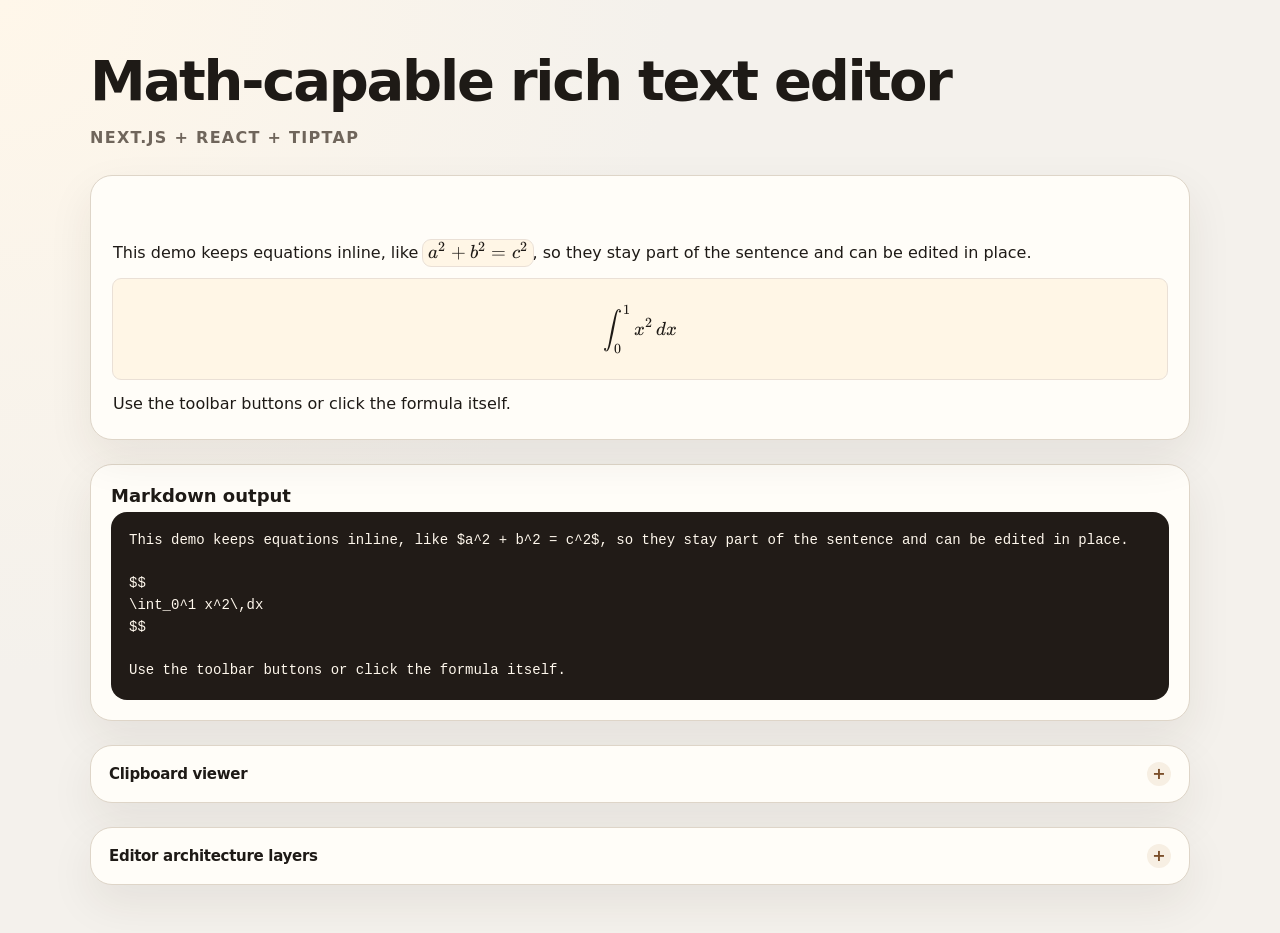
<file: rich-demo/index.html>
<!DOCTYPE html><html lang="en"><head><meta charSet="utf-8"/><link rel="preconnect" href="/" crossorigin=""/><meta name="viewport" content="width=device-width, initial-scale=1"/><link rel="stylesheet" href="./_next/static/chunks/04mvz8h_nbe08.css" data-precedence="next"/><link rel="preload" as="script" fetchPriority="low" href="./_next/static/chunks/369oscn4s25lb.js"/><script src="./_next/static/chunks/2ycs2lrf_eaj9.js" async=""></script><script src="./_next/static/chunks/2iqhn35jo4obu.js" async=""></script><script src="./_next/static/chunks/turbopack-35zk16voot9-f.js" async=""></script><script src="./_next/static/chunks/1b7_wgb0tfe3t.js" async=""></script><script src="./_next/static/chunks/1h1-4lr49t2u2.js" async=""></script><script src="./_next/static/chunks/35e2w0975_dl4.js" async=""></script><title>Tiptap Inline Math Demo</title><meta name="description" content="Minimal Next.js + Tiptap demo for Markdown output, paste gatekeeping, and clickable inline equations."/><script src="./_next/static/chunks/0cz1d0mv5g_q7.js" noModule=""></script></head><body><div hidden=""><!--$--><!--/$--></div><main class="page-shell"><section class="hero"><h1>Math-capable rich text editor</h1><p class="eyebrow">Next.js + React + Tiptap</p></section><div class="demo-card"><div class="editor-frame"><div class="toolbar toolbar--floating" aria-label="Rich text formatting toolbar"><button type="button" class="toolbar-button toolbar-button--icon " aria-label="Bold" aria-pressed="false" disabled="" title="Bold"><span class="toolbar-button__icon" aria-hidden="true"><svg data-prefix="fas" data-icon="bold" class="svg-inline--fa fa-bold" role="img" viewBox="0 0 384 512" aria-hidden="true"><path fill="currentColor" d="M32 32C14.3 32 0 46.3 0 64S14.3 96 32 96l32 0 0 320-32 0c-17.7 0-32 14.3-32 32s14.3 32 32 32l224 0c70.7 0 128-57.3 128-128 0-46.5-24.8-87.3-62-109.7 18.7-22.3 30-51 30-82.3 0-70.7-57.3-128-128-128L32 32zM288 160c0 35.3-28.7 64-64 64l-96 0 0-128 96 0c35.3 0 64 28.7 64 64zM128 416l0-128 128 0c35.3 0 64 28.7 64 64s-28.7 64-64 64l-128 0z"></path></svg></span></button><button type="button" class="toolbar-button toolbar-button--icon " aria-label="Italic" aria-pressed="false" disabled="" title="Italic"><span class="toolbar-button__icon" aria-hidden="true"><svg data-prefix="fas" data-icon="italic" class="svg-inline--fa fa-italic" role="img" viewBox="0 0 384 512" aria-hidden="true"><path fill="currentColor" d="M128 64c0-17.7 14.3-32 32-32l192 0c17.7 0 32 14.3 32 32s-14.3 32-32 32l-58.7 0-133.3 320 64 0c17.7 0 32 14.3 32 32s-14.3 32-32 32L32 480c-17.7 0-32-14.3-32-32s14.3-32 32-32l58.7 0 133.3-320-64 0c-17.7 0-32-14.3-32-32z"></path></svg></span></button><button type="button" class="toolbar-button toolbar-button--icon " aria-label="Strike" aria-pressed="false" disabled="" title="Strike"><span class="toolbar-button__icon" aria-hidden="true"><svg data-prefix="fas" data-icon="strikethrough" class="svg-inline--fa fa-strikethrough" role="img" viewBox="0 0 512 512" aria-hidden="true"><path fill="currentColor" d="M96 157.5C96 88.2 152.2 32 221.5 32L368 32c17.7 0 32 14.3 32 32s-14.3 32-32 32L221.5 96c-34 0-61.5 27.5-61.5 61.5 0 31 23.1 57.2 53.9 61l44.1 5.5 222 0c17.7 0 32 14.3 32 32s-14.3 32-32 32L32 288c-17.7 0-32-14.3-32-32s14.3-32 32-32l83.1 0C103 204.6 96 181.8 96 157.5zM349.2 336l65.5 0c.9 6.1 1.4 12.2 1.4 18.5 0 69.3-56.2 125.5-125.5 125.5L144 480c-17.7 0-32-14.3-32-32s14.3-32 32-32l146.5 0c34 0 61.5-27.5 61.5-61.5 0-6.4-1-12.7-2.8-18.5z"></path></svg></span></button><button type="button" class="toolbar-button toolbar-button--icon " aria-label="Code" aria-pressed="false" disabled="" title="Code"><span class="toolbar-button__icon" aria-hidden="true"><svg data-prefix="fas" data-icon="code" class="svg-inline--fa fa-code" role="img" viewBox="0 0 576 512" aria-hidden="true"><path fill="currentColor" d="M360.8 1.2c-17-4.9-34.7 5-39.6 22l-128 448c-4.9 17 5 34.7 22 39.6s34.7-5 39.6-22l128-448c4.9-17-5-34.7-22-39.6zm64.6 136.1c-12.5 12.5-12.5 32.8 0 45.3l73.4 73.4-73.4 73.4c-12.5 12.5-12.5 32.8 0 45.3s32.8 12.5 45.3 0l96-96c12.5-12.5 12.5-32.8 0-45.3l-96-96c-12.5-12.5-32.8-12.5-45.3 0zm-274.7 0c-12.5-12.5-32.8-12.5-45.3 0l-96 96c-12.5 12.5-12.5 32.8 0 45.3l96 96c12.5 12.5 32.8 12.5 45.3 0s12.5-32.8 0-45.3L77.3 256 150.6 182.6c12.5-12.5 12.5-32.8 0-45.3z"></path></svg></span></button><button type="button" class="toolbar-button toolbar-button--icon " aria-label="Equation" aria-pressed="false" disabled="" title="Equation"><span class="toolbar-button__icon" aria-hidden="true"><svg data-prefix="fas" data-icon="square-root-variable" class="svg-inline--fa fa-square-root-variable" role="img" viewBox="0 0 576 512" aria-hidden="true"><path fill="currentColor" d="M282.6 78.1c8-27.3 33-46.1 61.4-46.1l200 0c17.7 0 32 14.3 32 32s-14.3 32-32 32L344 96 238.7 457c-3.6 12.3-14.1 21.2-26.8 22.8s-25.1-4.6-31.5-15.6L77.6 288 32 288c-17.7 0-32-14.3-32-32s14.3-32 32-32l45.6 0c22.8 0 43.8 12.1 55.3 31.8l65.2 111.8 84.4-289.5zM393.4 233.4c12.5-12.5 32.8-12.5 45.3 0l41.4 41.4 41.4-41.4c12.5-12.5 32.8-12.5 45.3 0s12.5 32.8 0 45.3l-41.4 41.4 41.4 41.4c12.5 12.5 12.5 32.8 0 45.3s-32.8 12.5-45.3 0l-41.4-41.4-41.4 41.4c-12.5 12.5-32.8 12.5-45.3 0s-12.5-32.8 0-45.3l41.4-41.4-41.4-41.4c-12.5-12.5-12.5-32.8 0-45.3z"></path></svg></span></button><button type="button" class="toolbar-button toolbar-button--icon " aria-label="Block equation" aria-pressed="false" disabled="" title="Block equation"><span class="toolbar-button__icon" aria-hidden="true"><svg data-prefix="fas" data-icon="square" class="svg-inline--fa fa-square" role="img" viewBox="0 0 448 512" aria-hidden="true"><path fill="currentColor" d="M64 32l320 0c35.3 0 64 28.7 64 64l0 320c0 35.3-28.7 64-64 64L64 480c-35.3 0-64-28.7-64-64L0 96C0 60.7 28.7 32 64 32z"></path></svg></span></button></div><div class="editor-content"><div></div></div></div></div><div class="page-panels"><section class="markdown-output"><div class="markdown-output__header"><h2>Markdown output</h2></div><pre>This demo keeps equations inline, like $a^2 + b^2 = c^2$, so they stay part of the sentence and can be edited in place.

$$
\int_0^1 x^2\,dx
$$

Use the toolbar buttons or click the formula itself.</pre></section><section class="clipboard-viewer"><button type="button" class="clipboard-viewer__header" aria-expanded="false" aria-controls="clipboard-viewer-body"><span class="clipboard-viewer__title">Clipboard viewer</span><span class="clipboard-viewer__status-icon" aria-hidden="true">+</span></button></section></div><section class="architecture-diagram" aria-label="Editor architecture layers"><button type="button" class="architecture-diagram__header" aria-expanded="false" aria-controls="editor-architecture-diagram"><span class="architecture-diagram__title">Editor architecture layers</span><span class="architecture-diagram__status-icon" aria-hidden="true">+</span></button></section></main><!--$--><!--/$--><script src="./_next/static/chunks/369oscn4s25lb.js" id="_R_" async=""></script><script>(self.__next_f=self.__next_f||[]).push([0])</script><script>self.__next_f.push([1,"1:\"$Sreact.fragment\"\n2:I[89243,[\"./_next/static/chunks/1b7_wgb0tfe3t.js\"],\"default\"]\n3:I[15649,[\"./_next/static/chunks/1b7_wgb0tfe3t.js\"],\"default\"]\n4:I[95639,[\"./_next/static/chunks/1b7_wgb0tfe3t.js\"],\"ClientPageRoot\"]\n5:I[31713,[\"./_next/static/chunks/1b7_wgb0tfe3t.js\",\"./_next/static/chunks/1h1-4lr49t2u2.js\",\"./_next/static/chunks/35e2w0975_dl4.js\"],\"default\"]\n8:I[35073,[\"./_next/static/chunks/1b7_wgb0tfe3t.js\"],\"OutletBoundary\"]\n9:\"$Sreact.suspense\"\nb:I[35073,[\"./_next/static/chunks/1b7_wgb0tfe3t.js\"],\"ViewportBoundary\"]\nd:I[35073,[\"./_next/static/chunks/1b7_wgb0tfe3t.js\"],\"MetadataBoundary\"]\nf:I[95325,[\"./_next/static/chunks/1b7_wgb0tfe3t.js\"],\"default\",1]\n:HL[\"./_next/static/chunks/04mvz8h_nbe08.css\",\"style\"]\n:HC[\"/\",\"\"]\n"])</script><script>self.__next_f.push([1,"0:{\"P\":null,\"c\":[\"\",\"\"],\"q\":\"\",\"i\":false,\"f\":[[[\"\",{\"children\":[\"__PAGE__\",{}]},\"$undefined\",\"$undefined\",16],[[\"$\",\"$1\",\"c\",{\"children\":[[[\"$\",\"link\",\"0\",{\"rel\":\"stylesheet\",\"href\":\"./_next/static/chunks/04mvz8h_nbe08.css\",\"precedence\":\"next\",\"crossOrigin\":\"$undefined\",\"nonce\":\"$undefined\"}],[\"$\",\"script\",\"script-0\",{\"src\":\"./_next/static/chunks/1b7_wgb0tfe3t.js\",\"async\":true,\"nonce\":\"$undefined\"}]],[\"$\",\"html\",null,{\"lang\":\"en\",\"children\":[\"$\",\"body\",null,{\"children\":[\"$\",\"$L2\",null,{\"parallelRouterKey\":\"children\",\"error\":\"$undefined\",\"errorStyles\":\"$undefined\",\"errorScripts\":\"$undefined\",\"template\":[\"$\",\"$L3\",null,{}],\"templateStyles\":\"$undefined\",\"templateScripts\":\"$undefined\",\"notFound\":[[[\"$\",\"title\",null,{\"children\":\"404: This page could not be found.\"}],[\"$\",\"div\",null,{\"style\":{\"fontFamily\":\"system-ui,\\\"Segoe UI\\\",Roboto,Helvetica,Arial,sans-serif,\\\"Apple Color Emoji\\\",\\\"Segoe UI Emoji\\\"\",\"height\":\"100vh\",\"textAlign\":\"center\",\"display\":\"flex\",\"flexDirection\":\"column\",\"alignItems\":\"center\",\"justifyContent\":\"center\"},\"children\":[\"$\",\"div\",null,{\"children\":[[\"$\",\"style\",null,{\"dangerouslySetInnerHTML\":{\"__html\":\"body{color:#000;background:#fff;margin:0}.next-error-h1{border-right:1px solid rgba(0,0,0,.3)}@media (prefers-color-scheme:dark){body{color:#fff;background:#000}.next-error-h1{border-right:1px solid rgba(255,255,255,.3)}}\"}}],[\"$\",\"h1\",null,{\"className\":\"next-error-h1\",\"style\":{\"display\":\"inline-block\",\"margin\":\"0 20px 0 0\",\"padding\":\"0 23px 0 0\",\"fontSize\":24,\"fontWeight\":500,\"verticalAlign\":\"top\",\"lineHeight\":\"49px\"},\"children\":404}],[\"$\",\"div\",null,{\"style\":{\"display\":\"inline-block\"},\"children\":[\"$\",\"h2\",null,{\"style\":{\"fontSize\":14,\"fontWeight\":400,\"lineHeight\":\"49px\",\"margin\":0},\"children\":\"This page could not be found.\"}]}]]}]}]],[]],\"forbidden\":\"$undefined\",\"unauthorized\":\"$undefined\"}]}]}]]}],{\"children\":[[\"$\",\"$1\",\"c\",{\"children\":[[\"$\",\"$L4\",null,{\"Component\":\"$5\",\"serverProvidedParams\":{\"searchParams\":{},\"params\":{},\"promises\":[\"$@6\",\"$@7\"]}}],[[\"$\",\"script\",\"script-0\",{\"src\":\"./_next/static/chunks/1h1-4lr49t2u2.js\",\"async\":true,\"nonce\":\"$undefined\"}],[\"$\",\"script\",\"script-1\",{\"src\":\"./_next/static/chunks/35e2w0975_dl4.js\",\"async\":true,\"nonce\":\"$undefined\"}]],[\"$\",\"$L8\",null,{\"children\":[\"$\",\"$9\",null,{\"name\":\"Next.MetadataOutlet\",\"children\":\"$@a\"}]}]]}],{},null,false,null]},null,false,null],[\"$\",\"$1\",\"h\",{\"children\":[null,[\"$\",\"$Lb\",null,{\"children\":\"$Lc\"}],[\"$\",\"div\",null,{\"hidden\":true,\"children\":[\"$\",\"$Ld\",null,{\"children\":[\"$\",\"$9\",null,{\"name\":\"Next.Metadata\",\"children\":\"$Le\"}]}]}],null]}],false]],\"m\":\"$undefined\",\"G\":[\"$f\",[[\"$\",\"link\",\"0\",{\"rel\":\"stylesheet\",\"href\":\"./_next/static/chunks/04mvz8h_nbe08.css\",\"precedence\":\"next\",\"crossOrigin\":\"$undefined\",\"nonce\":\"$undefined\"}]]],\"S\":true,\"h\":null,\"s\":\"$undefined\",\"l\":\"$undefined\",\"p\":\"$undefined\",\"d\":\"$undefined\",\"b\":\"8HlSihcvRCGEPcqWLc2h4\"}\n"])</script><script>self.__next_f.push([1,"6:{}\n7:\"$0:f:0:1:1:children:0:props:children:0:props:serverProvidedParams:params\"\n"])</script><script>self.__next_f.push([1,"c:[[\"$\",\"meta\",\"0\",{\"charSet\":\"utf-8\"}],[\"$\",\"meta\",\"1\",{\"name\":\"viewport\",\"content\":\"width=device-width, initial-scale=1\"}]]\n"])</script><script>self.__next_f.push([1,"a:null\ne:[[\"$\",\"title\",\"0\",{\"children\":\"Tiptap Inline Math Demo\"}],[\"$\",\"meta\",\"1\",{\"name\":\"description\",\"content\":\"Minimal Next.js + Tiptap demo for Markdown output, paste gatekeeping, and clickable inline equations.\"}]]\n"])</script></body></html>
</file>
<file: rich-demo/_next/static/chunks/04mvz8h_nbe08.css>
:root,:host{--fa-font-solid:normal 900 1em/1 "Font Awesome 7 Free";--fa-font-regular:normal 400 1em/1 "Font Awesome 7 Free";--fa-font-light:normal 300 1em/1 "Font Awesome 7 Pro";--fa-font-thin:normal 100 1em/1 "Font Awesome 7 Pro";--fa-font-duotone:normal 900 1em/1 "Font Awesome 7 Duotone";--fa-font-duotone-regular:normal 400 1em/1 "Font Awesome 7 Duotone";--fa-font-duotone-light:normal 300 1em/1 "Font Awesome 7 Duotone";--fa-font-duotone-thin:normal 100 1em/1 "Font Awesome 7 Duotone";--fa-font-brands:normal 400 1em/1 "Font Awesome 7 Brands";--fa-font-sharp-solid:normal 900 1em/1 "Font Awesome 7 Sharp";--fa-font-sharp-regular:normal 400 1em/1 "Font Awesome 7 Sharp";--fa-font-sharp-light:normal 300 1em/1 "Font Awesome 7 Sharp";--fa-font-sharp-thin:normal 100 1em/1 "Font Awesome 7 Sharp";--fa-font-sharp-duotone-solid:normal 900 1em/1 "Font Awesome 7 Sharp Duotone";--fa-font-sharp-duotone-regular:normal 400 1em/1 "Font Awesome 7 Sharp Duotone";--fa-font-sharp-duotone-light:normal 300 1em/1 "Font Awesome 7 Sharp Duotone";--fa-font-sharp-duotone-thin:normal 100 1em/1 "Font Awesome 7 Sharp Duotone";--fa-font-slab-regular:normal 400 1em/1 "Font Awesome 7 Slab";--fa-font-slab-press-regular:normal 400 1em/1 "Font Awesome 7 Slab Press";--fa-font-whiteboard-semibold:normal 600 1em/1 "Font Awesome 7 Whiteboard";--fa-font-thumbprint-light:normal 300 1em/1 "Font Awesome 7 Thumbprint";--fa-font-notdog-solid:normal 900 1em/1 "Font Awesome 7 Notdog";--fa-font-notdog-duo-solid:normal 900 1em/1 "Font Awesome 7 Notdog Duo";--fa-font-etch-solid:normal 900 1em/1 "Font Awesome 7 Etch";--fa-font-graphite-thin:normal 100 1em/1 "Font Awesome 7 Graphite";--fa-font-jelly-regular:normal 400 1em/1 "Font Awesome 7 Jelly";--fa-font-jelly-fill-regular:normal 400 1em/1 "Font Awesome 7 Jelly Fill";--fa-font-jelly-duo-regular:normal 400 1em/1 "Font Awesome 7 Jelly Duo";--fa-font-chisel-regular:normal 400 1em/1 "Font Awesome 7 Chisel";--fa-font-utility-semibold:normal 600 1em/1 "Font Awesome 7 Utility";--fa-font-utility-duo-semibold:normal 600 1em/1 "Font Awesome 7 Utility Duo";--fa-font-utility-fill-semibold:normal 600 1em/1 "Font Awesome 7 Utility Fill"}.svg-inline--fa{box-sizing:content-box;display:var(--fa-display,inline-block);vertical-align:-.125em;height:1em;width:var(--fa-width,1.25em);overflow:visible}.svg-inline--fa.fa-2xs{vertical-align:.1em}.svg-inline--fa.fa-xs{vertical-align:0}.svg-inline--fa.fa-sm{vertical-align:-.0714286em}.svg-inline--fa.fa-lg{vertical-align:-.2em}.svg-inline--fa.fa-xl{vertical-align:-.25em}.svg-inline--fa.fa-2xl{vertical-align:-.3125em}.svg-inline--fa.fa-pull-left,.svg-inline--fa .fa-pull-start{float:inline-start;margin-inline-end:var(--fa-pull-margin,.3em)}.svg-inline--fa.fa-pull-right,.svg-inline--fa .fa-pull-end{float:inline-end;margin-inline-start:var(--fa-pull-margin,.3em)}.svg-inline--fa.fa-li{width:var(--fa-li-width,2em);inset-block-start:.25em;inset-inline-start:calc(-1 * var(--fa-li-width,2em))}.fa-layers-counter,.fa-layers-text{text-align:center;display:inline-block;position:absolute}.fa-layers{text-align:center;vertical-align:-.125em;height:1em;width:var(--fa-width,1.25em);display:inline-block;position:relative}.fa-layers .svg-inline--fa{transform-origin:50%;margin:auto;position:absolute;inset:0}.fa-layers-text{transform-origin:50%;top:50%;left:50%;transform:translate(-50%,-50%)}.fa-layers-counter{background-color:var(--fa-counter-background-color,#ff253a);border-radius:var(--fa-counter-border-radius,1em);box-sizing:border-box;color:var(--fa-inverse,#fff);line-height:var(--fa-counter-line-height,1);max-width:var(--fa-counter-max-width,5em);min-width:var(--fa-counter-min-width,1.5em);padding:var(--fa-counter-padding,.25em .5em);right:var(--fa-right,0);text-overflow:ellipsis;top:var(--fa-top,0);transform:scale(var(--fa-counter-scale,.25));transform-origin:100% 0;overflow:hidden}.fa-layers-bottom-right{bottom:var(--fa-bottom,0);right:var(--fa-right,0);transform:scale(var(--fa-layers-scale,.25));transform-origin:100% 100%;top:auto}.fa-layers-bottom-left{bottom:var(--fa-bottom,0);left:var(--fa-left,0);transform:scale(var(--fa-layers-scale,.25));transform-origin:0 100%;top:auto;right:auto}.fa-layers-top-right{top:var(--fa-top,0);right:var(--fa-right,0);transform:scale(var(--fa-layers-scale,.25));transform-origin:100% 0}.fa-layers-top-left{left:var(--fa-left,0);right:auto;top:var(--fa-top,0);transform:scale(var(--fa-layers-scale,.25));transform-origin:0 0}.fa-1x{font-size:1em}.fa-2x{font-size:2em}.fa-3x{font-size:3em}.fa-4x{font-size:4em}.fa-5x{font-size:5em}.fa-6x{font-size:6em}.fa-7x{font-size:7em}.fa-8x{font-size:8em}.fa-9x{font-size:9em}.fa-10x{font-size:10em}.fa-2xs{vertical-align:.225em;font-size:.625em;line-height:.1em}.fa-xs{vertical-align:.125em;font-size:.75em;line-height:.0833333em}.fa-sm{vertical-align:.0535715em;font-size:.875em;line-height:.0714286em}.fa-lg{vertical-align:-.075em;font-size:1.25em;line-height:.05em}.fa-xl{vertical-align:-.125em;font-size:1.5em;line-height:.0416667em}.fa-2xl{vertical-align:-.1875em;font-size:2em;line-height:.03125em}.fa-width-auto{--fa-width:auto}.fa-fw,.fa-width-fixed{--fa-width:1.25em}.fa-ul{margin-inline-start:var(--fa-li-margin,2.5em);padding-inline-start:0;list-style-type:none}.fa-ul>li{position:relative}.fa-li{text-align:center;width:var(--fa-li-width,2em);line-height:inherit;position:absolute;inset-inline-start:calc(-1 * var(--fa-li-width,2em))}.fa-border{border-color:var(--fa-border-color,#eee);border-radius:var(--fa-border-radius,.1em);border-style:var(--fa-border-style,solid);border-width:var(--fa-border-width,.0625em);box-sizing:var(--fa-border-box-sizing,content-box);padding:var(--fa-border-padding,.1875em .25em)}.fa-pull-left,.fa-pull-start{float:inline-start;margin-inline-end:var(--fa-pull-margin,.3em)}.fa-pull-right,.fa-pull-end{float:inline-end;margin-inline-start:var(--fa-pull-margin,.3em)}.fa-beat{animation-name:fa-beat;animation-delay:var(--fa-animation-delay,0s);animation-direction:var(--fa-animation-direction,normal);animation-duration:var(--fa-animation-duration,1s);animation-iteration-count:var(--fa-animation-iteration-count,infinite);animation-timing-function:var(--fa-animation-timing,ease-in-out)}.fa-bounce{animation-name:fa-bounce;animation-delay:var(--fa-animation-delay,0s);animation-direction:var(--fa-animation-direction,normal);animation-duration:var(--fa-animation-duration,1s);animation-iteration-count:var(--fa-animation-iteration-count,infinite);animation-timing-function:var(--fa-animation-timing,cubic-bezier(.28, .84, .42, 1))}.fa-fade{animation-name:fa-fade;animation-delay:var(--fa-animation-delay,0s);animation-direction:var(--fa-animation-direction,normal);animation-duration:var(--fa-animation-duration,1s);animation-iteration-count:var(--fa-animation-iteration-count,infinite);animation-timing-function:var(--fa-animation-timing,cubic-bezier(.4, 0, .6, 1))}.fa-beat-fade{animation-name:fa-beat-fade;animation-delay:var(--fa-animation-delay,0s);animation-direction:var(--fa-animation-direction,normal);animation-duration:var(--fa-animation-duration,1s);animation-iteration-count:var(--fa-animation-iteration-count,infinite);animation-timing-function:var(--fa-animation-timing,cubic-bezier(.4, 0, .6, 1))}.fa-flip{animation-name:fa-flip;animation-delay:var(--fa-animation-delay,0s);animation-direction:var(--fa-animation-direction,normal);animation-duration:var(--fa-animation-duration,1s);animation-iteration-count:var(--fa-animation-iteration-count,infinite);animation-timing-function:var(--fa-animation-timing,ease-in-out)}.fa-shake{animation-name:fa-shake;animation-delay:var(--fa-animation-delay,0s);animation-direction:var(--fa-animation-direction,normal);animation-duration:var(--fa-animation-duration,1s);animation-iteration-count:var(--fa-animation-iteration-count,infinite);animation-timing-function:var(--fa-animation-timing,linear)}.fa-spin{animation-name:fa-spin;animation-delay:var(--fa-animation-delay,0s);animation-direction:var(--fa-animation-direction,normal);animation-duration:var(--fa-animation-duration,2s);animation-iteration-count:var(--fa-animation-iteration-count,infinite);animation-timing-function:var(--fa-animation-timing,linear)}.fa-spin-reverse{--fa-animation-direction:reverse}.fa-pulse,.fa-spin-pulse{animation-name:fa-spin;animation-direction:var(--fa-animation-direction,normal);animation-duration:var(--fa-animation-duration,1s);animation-iteration-count:var(--fa-animation-iteration-count,infinite);animation-timing-function:var(--fa-animation-timing,steps(8))}@media (prefers-reduced-motion:reduce){.fa-beat,.fa-bounce,.fa-fade,.fa-beat-fade,.fa-flip,.fa-pulse,.fa-shake,.fa-spin,.fa-spin-pulse{transition:none!important;animation:none!important}}@keyframes fa-beat{0%,90%{transform:scale(1)}45%{transform:scale(var(--fa-beat-scale,1.25))}}@keyframes fa-bounce{0%{transform:scale(1)translateY(0)}10%{transform:scale(var(--fa-bounce-start-scale-x,1.1), var(--fa-bounce-start-scale-y,.9)) translateY(0)}30%{transform:scale(var(--fa-bounce-jump-scale-x,.9), var(--fa-bounce-jump-scale-y,1.1)) translateY(var(--fa-bounce-height,-.5em))}50%{transform:scale(var(--fa-bounce-land-scale-x,1.05), var(--fa-bounce-land-scale-y,.95)) translateY(0)}57%{transform:scale(1, 1) translateY(var(--fa-bounce-rebound,-.125em))}64%{transform:scale(1)translateY(0)}to{transform:scale(1)translateY(0)}}@keyframes fa-fade{50%{opacity:var(--fa-fade-opacity,.4)}}@keyframes fa-beat-fade{0%,to{opacity:var(--fa-beat-fade-opacity,.4);transform:scale(1)}50%{opacity:1;transform:scale(var(--fa-beat-fade-scale,1.125))}}@keyframes fa-flip{50%{transform:rotate3d(var(--fa-flip-x,0), var(--fa-flip-y,1), var(--fa-flip-z,0), var(--fa-flip-angle,-180deg))}}@keyframes fa-shake{0%{transform:rotate(-15deg)}4%{transform:rotate(15deg)}8%,24%{transform:rotate(-18deg)}12%,28%{transform:rotate(18deg)}16%{transform:rotate(-22deg)}20%{transform:rotate(22deg)}32%{transform:rotate(-12deg)}36%{transform:rotate(12deg)}40%,to{transform:rotate(0)}}@keyframes fa-spin{0%{transform:rotate(0)}to{transform:rotate(360deg)}}.fa-rotate-90{transform:rotate(90deg)}.fa-rotate-180{transform:rotate(180deg)}.fa-rotate-270{transform:rotate(270deg)}.fa-flip-horizontal{transform:scaleX(-1)}.fa-flip-vertical{transform:scaleY(-1)}.fa-flip-both,.fa-flip-horizontal.fa-flip-vertical{transform:scale(-1)}.fa-rotate-by{transform:rotate(var(--fa-rotate-angle,0))}.svg-inline--fa .fa-primary{fill:var(--fa-primary-color,currentColor);opacity:var(--fa-primary-opacity,1)}.svg-inline--fa .fa-secondary{fill:var(--fa-secondary-color,currentColor);opacity:var(--fa-secondary-opacity,.4)}.svg-inline--fa.fa-swap-opacity .fa-primary{opacity:var(--fa-secondary-opacity,.4)}.svg-inline--fa.fa-swap-opacity .fa-secondary{opacity:var(--fa-primary-opacity,1)}.svg-inline--fa mask .fa-primary,.svg-inline--fa mask .fa-secondary{fill:#000}.svg-inline--fa.fa-inverse{fill:var(--fa-inverse,#fff)}.fa-stack{vertical-align:middle;width:2.5em;height:2em;line-height:2em;display:inline-block;position:relative}.fa-inverse{color:var(--fa-inverse,#fff)}.svg-inline--fa.fa-stack-1x{--fa-width:1.25em;height:1em;width:var(--fa-width)}.svg-inline--fa.fa-stack-2x{--fa-width:2.5em;height:2em;width:var(--fa-width)}.fa-stack-1x,.fa-stack-2x{z-index:var(--fa-stack-z-index,auto);margin:auto;position:absolute;inset:0}
@font-face{font-display:block;font-family:KaTeX_AMS;font-style:normal;font-weight:400;src:url(../media/KaTeX_AMS-Regular.25ieegmnh38ts.woff2)format("woff2"),url(../media/KaTeX_AMS-Regular.10y3kupq4t663.woff)format("woff"),url(../media/KaTeX_AMS-Regular.418dr7cz3fo2x.ttf)format("truetype")}@font-face{font-display:block;font-family:KaTeX_Caligraphic;font-style:normal;font-weight:700;src:url(../media/KaTeX_Caligraphic-Bold.06b-ya9t43ioz.woff2)format("woff2"),url(../media/KaTeX_Caligraphic-Bold.2vmk2hva4ctha.woff)format("woff"),url(../media/KaTeX_Caligraphic-Bold.40ltxhe834pns.ttf)format("truetype")}@font-face{font-display:block;font-family:KaTeX_Caligraphic;font-style:normal;font-weight:400;src:url(../media/KaTeX_Caligraphic-Regular.2eph4dlhid_m9.woff2)format("woff2"),url(../media/KaTeX_Caligraphic-Regular.3gxeetazf831f.woff)format("woff"),url(../media/KaTeX_Caligraphic-Regular.07-7u27-nhn_r.ttf)format("truetype")}@font-face{font-display:block;font-family:KaTeX_Fraktur;font-style:normal;font-weight:700;src:url(../media/KaTeX_Fraktur-Bold.2sasz-d-jtw8y.woff2)format("woff2"),url(../media/KaTeX_Fraktur-Bold.1alcy76__wdj2.woff)format("woff"),url(../media/KaTeX_Fraktur-Bold.19yqa_tc9d_gx.ttf)format("truetype")}@font-face{font-display:block;font-family:KaTeX_Fraktur;font-style:normal;font-weight:400;src:url(../media/KaTeX_Fraktur-Regular.2d10y4xmjvzlf.woff2)format("woff2"),url(../media/KaTeX_Fraktur-Regular.110oo81prr9n5.woff)format("woff"),url(../media/KaTeX_Fraktur-Regular.2qhy34r6a05dn.ttf)format("truetype")}@font-face{font-display:block;font-family:KaTeX_Main;font-style:normal;font-weight:700;src:url(../media/KaTeX_Main-Bold.3-rowy8o6_4ky.woff2)format("woff2"),url(../media/KaTeX_Main-Bold.0v1esh257kqpe.woff)format("woff"),url(../media/KaTeX_Main-Bold.0us_n0tnxlxu7.ttf)format("truetype")}@font-face{font-display:block;font-family:KaTeX_Main;font-style:italic;font-weight:700;src:url(../media/KaTeX_Main-BoldItalic.14r2naom8mrec.woff2)format("woff2"),url(../media/KaTeX_Main-BoldItalic.13355ck5zr48q.woff)format("woff"),url(../media/KaTeX_Main-BoldItalic.3x_u9cepaced0.ttf)format("truetype")}@font-face{font-display:block;font-family:KaTeX_Main;font-style:italic;font-weight:400;src:url(../media/KaTeX_Main-Italic.0lig0v9j0700p.woff2)format("woff2"),url(../media/KaTeX_Main-Italic.0afv392dj4w59.woff)format("woff"),url(../media/KaTeX_Main-Italic.2hkw3230mfwcv.ttf)format("truetype")}@font-face{font-display:block;font-family:KaTeX_Main;font-style:normal;font-weight:400;src:url(../media/KaTeX_Main-Regular.1ryvsdzh2w1_e.woff2)format("woff2"),url(../media/KaTeX_Main-Regular.15u8r3b2y7fv4.woff)format("woff"),url(../media/KaTeX_Main-Regular.0symfa7dqj6jd.ttf)format("truetype")}@font-face{font-display:block;font-family:KaTeX_Math;font-style:italic;font-weight:700;src:url(../media/KaTeX_Math-BoldItalic.1oopuu636h4il.woff2)format("woff2"),url(../media/KaTeX_Math-BoldItalic.12pl58orkw9rg.woff)format("woff"),url(../media/KaTeX_Math-BoldItalic.0y5w36a5aq__2.ttf)format("truetype")}@font-face{font-display:block;font-family:KaTeX_Math;font-style:italic;font-weight:400;src:url(../media/KaTeX_Math-Italic.32405s1aq8vas.woff2)format("woff2"),url(../media/KaTeX_Math-Italic.0w0b1ugh62cfr.woff)format("woff"),url(../media/KaTeX_Math-Italic.2vkekfblmz5nb.ttf)format("truetype")}@font-face{font-display:block;font-family:KaTeX_SansSerif;font-style:normal;font-weight:700;src:url(../media/KaTeX_SansSerif-Bold.0h3wi2z_eouyg.woff2)format("woff2"),url(../media/KaTeX_SansSerif-Bold.1ovw5p-yjp56g.woff)format("woff"),url(../media/KaTeX_SansSerif-Bold.2d03q85pwxpti.ttf)format("truetype")}@font-face{font-display:block;font-family:KaTeX_SansSerif;font-style:italic;font-weight:400;src:url(../media/KaTeX_SansSerif-Italic.0wkjc4dm2kcit.woff2)format("woff2"),url(../media/KaTeX_SansSerif-Italic.1qavw__2zz8gk.woff)format("woff"),url(../media/KaTeX_SansSerif-Italic.3i-q087b23-m8.ttf)format("truetype")}@font-face{font-display:block;font-family:KaTeX_SansSerif;font-style:normal;font-weight:400;src:url(../media/KaTeX_SansSerif-Regular.2peiewu59z3d-.woff2)format("woff2"),url(../media/KaTeX_SansSerif-Regular.1i4afx8nk8n4r.woff)format("woff"),url(../media/KaTeX_SansSerif-Regular.31pbu25feko_c.ttf)format("truetype")}@font-face{font-display:block;font-family:KaTeX_Script;font-style:normal;font-weight:400;src:url(../media/KaTeX_Script-Regular.11h14300o9pd0.woff2)format("woff2"),url(../media/KaTeX_Script-Regular.3110jb9c-bxna.woff)format("woff"),url(../media/KaTeX_Script-Regular.28p_x7iz71ofe.ttf)format("truetype")}@font-face{font-display:block;font-family:KaTeX_Size1;font-style:normal;font-weight:400;src:url(../media/KaTeX_Size1-Regular.03lhvx36ekcou.woff2)format("woff2"),url(../media/KaTeX_Size1-Regular.1slf4bh0hc6vm.woff)format("woff"),url(../media/KaTeX_Size1-Regular.1y57-ck23ey8c.ttf)format("truetype")}@font-face{font-display:block;font-family:KaTeX_Size2;font-style:normal;font-weight:400;src:url(../media/KaTeX_Size2-Regular.14s5gg-puz6h-.woff2)format("woff2"),url(../media/KaTeX_Size2-Regular.0-kwyvx03omo8.woff)format("woff"),url(../media/KaTeX_Size2-Regular.2u0s-b07k2o9m.ttf)format("truetype")}@font-face{font-display:block;font-family:KaTeX_Size3;font-style:normal;font-weight:400;src:url(../media/KaTeX_Size3-Regular.1n1rgzz84z8r9.woff2)format("woff2"),url(../media/KaTeX_Size3-Regular.04o9a_02gu_e8.woff)format("woff"),url(../media/KaTeX_Size3-Regular.1pkn-dge4q0fv.ttf)format("truetype")}@font-face{font-display:block;font-family:KaTeX_Size4;font-style:normal;font-weight:400;src:url(../media/KaTeX_Size4-Regular.2sgotkdv3dcyv.woff2)format("woff2"),url(../media/KaTeX_Size4-Regular.3p2r1l7xmebxv.woff)format("woff"),url(../media/KaTeX_Size4-Regular.2uelkfk2yna5e.ttf)format("truetype")}@font-face{font-display:block;font-family:KaTeX_Typewriter;font-style:normal;font-weight:400;src:url(../media/KaTeX_Typewriter-Regular.11gr2d2wuwz77.woff2)format("woff2"),url(../media/KaTeX_Typewriter-Regular.12f8myjij3617.woff)format("woff"),url(../media/KaTeX_Typewriter-Regular.3nee9kjfy6nm8.ttf)format("truetype")}.katex{text-indent:0;text-rendering:auto;font:1.21em/1.2 KaTeX_Main,Times New Roman,serif;position:relative}.katex *{border-color:currentColor;-ms-high-contrast-adjust:none!important}.katex .katex-version:after{content:"0.16.47"}.katex .katex-mathml{clip-path:inset(50%);border:0;width:1px;height:1px;padding:0;position:absolute;overflow:hidden}.katex .katex-html>.newline{display:block}.katex .base{white-space:nowrap;width:min-content;position:relative}.katex .base,.katex .strut{display:inline-block}.katex .textbf{font-weight:700}.katex .textit{font-style:italic}.katex .textrm{font-family:KaTeX_Main}.katex .textsf{font-family:KaTeX_SansSerif}.katex .texttt{font-family:KaTeX_Typewriter}.katex .mathnormal{font-family:KaTeX_Math;font-style:italic}.katex .mathit{font-family:KaTeX_Main;font-style:italic}.katex .mathrm{font-style:normal}.katex .mathbf{font-family:KaTeX_Main;font-weight:700}.katex .boldsymbol{font-family:KaTeX_Math;font-style:italic;font-weight:700}.katex .amsrm,.katex .mathbb,.katex .textbb{font-family:KaTeX_AMS}.katex .mathcal{font-family:KaTeX_Caligraphic}.katex .mathfrak,.katex .textfrak{font-family:KaTeX_Fraktur}.katex .mathboldfrak,.katex .textboldfrak{font-family:KaTeX_Fraktur;font-weight:700}.katex .mathtt{font-family:KaTeX_Typewriter}.katex .mathscr,.katex .textscr{font-family:KaTeX_Script}.katex .mathsf,.katex .textsf{font-family:KaTeX_SansSerif}.katex .mathboldsf,.katex .textboldsf{font-family:KaTeX_SansSerif;font-weight:700}.katex .mathitsf,.katex .mathsfit,.katex .textitsf{font-family:KaTeX_SansSerif;font-style:italic}.katex .mainrm{font-family:KaTeX_Main;font-style:normal}.katex .vlist-t{border-collapse:collapse;table-layout:fixed;display:inline-table}.katex .vlist-r{display:table-row}.katex .vlist{vertical-align:bottom;display:table-cell;position:relative}.katex .vlist>span{height:0;display:block;position:relative}.katex .vlist>span>span{display:inline-block}.katex .vlist>span>.pstrut{width:0;overflow:hidden}.katex .vlist-t2{margin-right:-2px}.katex .vlist-s{vertical-align:bottom;width:2px;min-width:2px;font-size:1px;display:table-cell}.katex .vbox{flex-direction:column;align-items:baseline;display:inline-flex}.katex .hbox{width:100%}.katex .hbox,.katex .thinbox{flex-direction:row;display:inline-flex}.katex .thinbox{width:0;max-width:0}.katex .msupsub{text-align:left}.katex .mfrac>span>span{text-align:center}.katex .mfrac .frac-line{border-bottom-style:solid;width:100%;display:inline-block}.katex .hdashline,.katex .hline,.katex .mfrac .frac-line,.katex .overline .overline-line,.katex .rule,.katex .underline .underline-line{min-height:1px}.katex .mspace{display:inline-block}.katex .smash{line-height:0;display:inline}.katex .clap,.katex .llap,.katex .rlap{width:0;position:relative}.katex .clap>.inner,.katex .llap>.inner,.katex .rlap>.inner{position:absolute}.katex .clap>.fix,.katex .llap>.fix,.katex .rlap>.fix{display:inline-block}.katex .llap>.inner{right:0}.katex .clap>.inner,.katex .rlap>.inner{left:0}.katex .clap>.inner>span{margin-left:-50%;margin-right:50%}.katex .rule{border:0 solid;display:inline-block;position:relative}.katex .hline,.katex .overline .overline-line,.katex .underline .underline-line{border-bottom-style:solid;width:100%;display:inline-block}.katex .hdashline{border-bottom-style:dashed;width:100%;display:inline-block}.katex .sqrt>.root{margin-left:.277778em;margin-right:-.555556em}.katex .fontsize-ensurer.reset-size1.size1,.katex .sizing.reset-size1.size1{font-size:1em}.katex .fontsize-ensurer.reset-size1.size2,.katex .sizing.reset-size1.size2{font-size:1.2em}.katex .fontsize-ensurer.reset-size1.size3,.katex .sizing.reset-size1.size3{font-size:1.4em}.katex .fontsize-ensurer.reset-size1.size4,.katex .sizing.reset-size1.size4{font-size:1.6em}.katex .fontsize-ensurer.reset-size1.size5,.katex .sizing.reset-size1.size5{font-size:1.8em}.katex .fontsize-ensurer.reset-size1.size6,.katex .sizing.reset-size1.size6{font-size:2em}.katex .fontsize-ensurer.reset-size1.size7,.katex .sizing.reset-size1.size7{font-size:2.4em}.katex .fontsize-ensurer.reset-size1.size8,.katex .sizing.reset-size1.size8{font-size:2.88em}.katex .fontsize-ensurer.reset-size1.size9,.katex .sizing.reset-size1.size9{font-size:3.456em}.katex .fontsize-ensurer.reset-size1.size10,.katex .sizing.reset-size1.size10{font-size:4.148em}.katex .fontsize-ensurer.reset-size1.size11,.katex .sizing.reset-size1.size11{font-size:4.976em}.katex .fontsize-ensurer.reset-size2.size1,.katex .sizing.reset-size2.size1{font-size:.833333em}.katex .fontsize-ensurer.reset-size2.size2,.katex .sizing.reset-size2.size2{font-size:1em}.katex .fontsize-ensurer.reset-size2.size3,.katex .sizing.reset-size2.size3{font-size:1.16667em}.katex .fontsize-ensurer.reset-size2.size4,.katex .sizing.reset-size2.size4{font-size:1.33333em}.katex .fontsize-ensurer.reset-size2.size5,.katex .sizing.reset-size2.size5{font-size:1.5em}.katex .fontsize-ensurer.reset-size2.size6,.katex .sizing.reset-size2.size6{font-size:1.66667em}.katex .fontsize-ensurer.reset-size2.size7,.katex .sizing.reset-size2.size7{font-size:2em}.katex .fontsize-ensurer.reset-size2.size8,.katex .sizing.reset-size2.size8{font-size:2.4em}.katex .fontsize-ensurer.reset-size2.size9,.katex .sizing.reset-size2.size9{font-size:2.88em}.katex .fontsize-ensurer.reset-size2.size10,.katex .sizing.reset-size2.size10{font-size:3.45667em}.katex .fontsize-ensurer.reset-size2.size11,.katex .sizing.reset-size2.size11{font-size:4.14667em}.katex .fontsize-ensurer.reset-size3.size1,.katex .sizing.reset-size3.size1{font-size:.714286em}.katex .fontsize-ensurer.reset-size3.size2,.katex .sizing.reset-size3.size2{font-size:.857143em}.katex .fontsize-ensurer.reset-size3.size3,.katex .sizing.reset-size3.size3{font-size:1em}.katex .fontsize-ensurer.reset-size3.size4,.katex .sizing.reset-size3.size4{font-size:1.14286em}.katex .fontsize-ensurer.reset-size3.size5,.katex .sizing.reset-size3.size5{font-size:1.28571em}.katex .fontsize-ensurer.reset-size3.size6,.katex .sizing.reset-size3.size6{font-size:1.42857em}.katex .fontsize-ensurer.reset-size3.size7,.katex .sizing.reset-size3.size7{font-size:1.71429em}.katex .fontsize-ensurer.reset-size3.size8,.katex .sizing.reset-size3.size8{font-size:2.05714em}.katex .fontsize-ensurer.reset-size3.size9,.katex .sizing.reset-size3.size9{font-size:2.46857em}.katex .fontsize-ensurer.reset-size3.size10,.katex .sizing.reset-size3.size10{font-size:2.96286em}.katex .fontsize-ensurer.reset-size3.size11,.katex .sizing.reset-size3.size11{font-size:3.55429em}.katex .fontsize-ensurer.reset-size4.size1,.katex .sizing.reset-size4.size1{font-size:.625em}.katex .fontsize-ensurer.reset-size4.size2,.katex .sizing.reset-size4.size2{font-size:.75em}.katex .fontsize-ensurer.reset-size4.size3,.katex .sizing.reset-size4.size3{font-size:.875em}.katex .fontsize-ensurer.reset-size4.size4,.katex .sizing.reset-size4.size4{font-size:1em}.katex .fontsize-ensurer.reset-size4.size5,.katex .sizing.reset-size4.size5{font-size:1.125em}.katex .fontsize-ensurer.reset-size4.size6,.katex .sizing.reset-size4.size6{font-size:1.25em}.katex .fontsize-ensurer.reset-size4.size7,.katex .sizing.reset-size4.size7{font-size:1.5em}.katex .fontsize-ensurer.reset-size4.size8,.katex .sizing.reset-size4.size8{font-size:1.8em}.katex .fontsize-ensurer.reset-size4.size9,.katex .sizing.reset-size4.size9{font-size:2.16em}.katex .fontsize-ensurer.reset-size4.size10,.katex .sizing.reset-size4.size10{font-size:2.5925em}.katex .fontsize-ensurer.reset-size4.size11,.katex .sizing.reset-size4.size11{font-size:3.11em}.katex .fontsize-ensurer.reset-size5.size1,.katex .sizing.reset-size5.size1{font-size:.555556em}.katex .fontsize-ensurer.reset-size5.size2,.katex .sizing.reset-size5.size2{font-size:.666667em}.katex .fontsize-ensurer.reset-size5.size3,.katex .sizing.reset-size5.size3{font-size:.777778em}.katex .fontsize-ensurer.reset-size5.size4,.katex .sizing.reset-size5.size4{font-size:.888889em}.katex .fontsize-ensurer.reset-size5.size5,.katex .sizing.reset-size5.size5{font-size:1em}.katex .fontsize-ensurer.reset-size5.size6,.katex .sizing.reset-size5.size6{font-size:1.11111em}.katex .fontsize-ensurer.reset-size5.size7,.katex .sizing.reset-size5.size7{font-size:1.33333em}.katex .fontsize-ensurer.reset-size5.size8,.katex .sizing.reset-size5.size8{font-size:1.6em}.katex .fontsize-ensurer.reset-size5.size9,.katex .sizing.reset-size5.size9{font-size:1.92em}.katex .fontsize-ensurer.reset-size5.size10,.katex .sizing.reset-size5.size10{font-size:2.30444em}.katex .fontsize-ensurer.reset-size5.size11,.katex .sizing.reset-size5.size11{font-size:2.76444em}.katex .fontsize-ensurer.reset-size6.size1,.katex .sizing.reset-size6.size1{font-size:.5em}.katex .fontsize-ensurer.reset-size6.size2,.katex .sizing.reset-size6.size2{font-size:.6em}.katex .fontsize-ensurer.reset-size6.size3,.katex .sizing.reset-size6.size3{font-size:.7em}.katex .fontsize-ensurer.reset-size6.size4,.katex .sizing.reset-size6.size4{font-size:.8em}.katex .fontsize-ensurer.reset-size6.size5,.katex .sizing.reset-size6.size5{font-size:.9em}.katex .fontsize-ensurer.reset-size6.size6,.katex .sizing.reset-size6.size6{font-size:1em}.katex .fontsize-ensurer.reset-size6.size7,.katex .sizing.reset-size6.size7{font-size:1.2em}.katex .fontsize-ensurer.reset-size6.size8,.katex .sizing.reset-size6.size8{font-size:1.44em}.katex .fontsize-ensurer.reset-size6.size9,.katex .sizing.reset-size6.size9{font-size:1.728em}.katex .fontsize-ensurer.reset-size6.size10,.katex .sizing.reset-size6.size10{font-size:2.074em}.katex .fontsize-ensurer.reset-size6.size11,.katex .sizing.reset-size6.size11{font-size:2.488em}.katex .fontsize-ensurer.reset-size7.size1,.katex .sizing.reset-size7.size1{font-size:.416667em}.katex .fontsize-ensurer.reset-size7.size2,.katex .sizing.reset-size7.size2{font-size:.5em}.katex .fontsize-ensurer.reset-size7.size3,.katex .sizing.reset-size7.size3{font-size:.583333em}.katex .fontsize-ensurer.reset-size7.size4,.katex .sizing.reset-size7.size4{font-size:.666667em}.katex .fontsize-ensurer.reset-size7.size5,.katex .sizing.reset-size7.size5{font-size:.75em}.katex .fontsize-ensurer.reset-size7.size6,.katex .sizing.reset-size7.size6{font-size:.833333em}.katex .fontsize-ensurer.reset-size7.size7,.katex .sizing.reset-size7.size7{font-size:1em}.katex .fontsize-ensurer.reset-size7.size8,.katex .sizing.reset-size7.size8{font-size:1.2em}.katex .fontsize-ensurer.reset-size7.size9,.katex .sizing.reset-size7.size9{font-size:1.44em}.katex .fontsize-ensurer.reset-size7.size10,.katex .sizing.reset-size7.size10{font-size:1.72833em}.katex .fontsize-ensurer.reset-size7.size11,.katex .sizing.reset-size7.size11{font-size:2.07333em}.katex .fontsize-ensurer.reset-size8.size1,.katex .sizing.reset-size8.size1{font-size:.347222em}.katex .fontsize-ensurer.reset-size8.size2,.katex .sizing.reset-size8.size2{font-size:.416667em}.katex .fontsize-ensurer.reset-size8.size3,.katex .sizing.reset-size8.size3{font-size:.486111em}.katex .fontsize-ensurer.reset-size8.size4,.katex .sizing.reset-size8.size4{font-size:.555556em}.katex .fontsize-ensurer.reset-size8.size5,.katex .sizing.reset-size8.size5{font-size:.625em}.katex .fontsize-ensurer.reset-size8.size6,.katex .sizing.reset-size8.size6{font-size:.694444em}.katex .fontsize-ensurer.reset-size8.size7,.katex .sizing.reset-size8.size7{font-size:.833333em}.katex .fontsize-ensurer.reset-size8.size8,.katex .sizing.reset-size8.size8{font-size:1em}.katex .fontsize-ensurer.reset-size8.size9,.katex .sizing.reset-size8.size9{font-size:1.2em}.katex .fontsize-ensurer.reset-size8.size10,.katex .sizing.reset-size8.size10{font-size:1.44028em}.katex .fontsize-ensurer.reset-size8.size11,.katex .sizing.reset-size8.size11{font-size:1.72778em}.katex .fontsize-ensurer.reset-size9.size1,.katex .sizing.reset-size9.size1{font-size:.289352em}.katex .fontsize-ensurer.reset-size9.size2,.katex .sizing.reset-size9.size2{font-size:.347222em}.katex .fontsize-ensurer.reset-size9.size3,.katex .sizing.reset-size9.size3{font-size:.405093em}.katex .fontsize-ensurer.reset-size9.size4,.katex .sizing.reset-size9.size4{font-size:.462963em}.katex .fontsize-ensurer.reset-size9.size5,.katex .sizing.reset-size9.size5{font-size:.520833em}.katex .fontsize-ensurer.reset-size9.size6,.katex .sizing.reset-size9.size6{font-size:.578704em}.katex .fontsize-ensurer.reset-size9.size7,.katex .sizing.reset-size9.size7{font-size:.694444em}.katex .fontsize-ensurer.reset-size9.size8,.katex .sizing.reset-size9.size8{font-size:.833333em}.katex .fontsize-ensurer.reset-size9.size9,.katex .sizing.reset-size9.size9{font-size:1em}.katex .fontsize-ensurer.reset-size9.size10,.katex .sizing.reset-size9.size10{font-size:1.20023em}.katex .fontsize-ensurer.reset-size9.size11,.katex .sizing.reset-size9.size11{font-size:1.43981em}.katex .fontsize-ensurer.reset-size10.size1,.katex .sizing.reset-size10.size1{font-size:.24108em}.katex .fontsize-ensurer.reset-size10.size2,.katex .sizing.reset-size10.size2{font-size:.289296em}.katex .fontsize-ensurer.reset-size10.size3,.katex .sizing.reset-size10.size3{font-size:.337512em}.katex .fontsize-ensurer.reset-size10.size4,.katex .sizing.reset-size10.size4{font-size:.385728em}.katex .fontsize-ensurer.reset-size10.size5,.katex .sizing.reset-size10.size5{font-size:.433944em}.katex .fontsize-ensurer.reset-size10.size6,.katex .sizing.reset-size10.size6{font-size:.48216em}.katex .fontsize-ensurer.reset-size10.size7,.katex .sizing.reset-size10.size7{font-size:.578592em}.katex .fontsize-ensurer.reset-size10.size8,.katex .sizing.reset-size10.size8{font-size:.694311em}.katex .fontsize-ensurer.reset-size10.size9,.katex .sizing.reset-size10.size9{font-size:.833173em}.katex .fontsize-ensurer.reset-size10.size10,.katex .sizing.reset-size10.size10{font-size:1em}.katex .fontsize-ensurer.reset-size10.size11,.katex .sizing.reset-size10.size11{font-size:1.19961em}.katex .fontsize-ensurer.reset-size11.size1,.katex .sizing.reset-size11.size1{font-size:.200965em}.katex .fontsize-ensurer.reset-size11.size2,.katex .sizing.reset-size11.size2{font-size:.241158em}.katex .fontsize-ensurer.reset-size11.size3,.katex .sizing.reset-size11.size3{font-size:.281351em}.katex .fontsize-ensurer.reset-size11.size4,.katex .sizing.reset-size11.size4{font-size:.321543em}.katex .fontsize-ensurer.reset-size11.size5,.katex .sizing.reset-size11.size5{font-size:.361736em}.katex .fontsize-ensurer.reset-size11.size6,.katex .sizing.reset-size11.size6{font-size:.401929em}.katex .fontsize-ensurer.reset-size11.size7,.katex .sizing.reset-size11.size7{font-size:.482315em}.katex .fontsize-ensurer.reset-size11.size8,.katex .sizing.reset-size11.size8{font-size:.578778em}.katex .fontsize-ensurer.reset-size11.size9,.katex .sizing.reset-size11.size9{font-size:.694534em}.katex .fontsize-ensurer.reset-size11.size10,.katex .sizing.reset-size11.size10{font-size:.833601em}.katex .fontsize-ensurer.reset-size11.size11,.katex .sizing.reset-size11.size11{font-size:1em}.katex .delimsizing.size1{font-family:KaTeX_Size1}.katex .delimsizing.size2{font-family:KaTeX_Size2}.katex .delimsizing.size3{font-family:KaTeX_Size3}.katex .delimsizing.size4{font-family:KaTeX_Size4}.katex .delimsizing.mult .delim-size1>span{font-family:KaTeX_Size1}.katex .delimsizing.mult .delim-size4>span{font-family:KaTeX_Size4}.katex .nulldelimiter{width:.12em;display:inline-block}.katex .delimcenter,.katex .op-symbol{position:relative}.katex .op-symbol.small-op{font-family:KaTeX_Size1}.katex .op-symbol.large-op{font-family:KaTeX_Size2}.katex .accent>.vlist-t,.katex .op-limits>.vlist-t{text-align:center}.katex .accent .accent-body{position:relative}.katex .accent .accent-body:not(.accent-full){width:0}.katex .overlay{display:block}.katex .mtable .vertical-separator{min-width:1px;display:inline-block}.katex .mtable .arraycolsep{display:inline-block}.katex .mtable .col-align-c>.vlist-t{text-align:center}.katex .mtable .col-align-l>.vlist-t{text-align:left}.katex .mtable .col-align-r>.vlist-t{text-align:right}.katex .svg-align{text-align:left}.katex svg{fill:currentColor;stroke:currentColor;height:inherit;width:100%;display:block;position:absolute}.katex svg path{stroke:none}.katex svg{fill-rule:nonzero;fill-opacity:1;stroke-width:1px;stroke-linecap:butt;stroke-linejoin:miter;stroke-miterlimit:4;stroke-dasharray:none;stroke-dashoffset:0;stroke-opacity:1}.katex img{border-style:none;min-width:0;max-width:none;min-height:0;max-height:none}.katex .stretchy{width:100%;display:block;position:relative;overflow:hidden}.katex .stretchy:after,.katex .stretchy:before{content:""}.katex .hide-tail{width:100%;position:relative;overflow:hidden}.katex .halfarrow-left{width:50.2%;position:absolute;left:0;overflow:hidden}.katex .halfarrow-right{width:50.2%;position:absolute;right:0;overflow:hidden}.katex .brace-left{width:25.1%;position:absolute;left:0;overflow:hidden}.katex .brace-center{width:50%;position:absolute;left:25%;overflow:hidden}.katex .brace-right{width:25.1%;position:absolute;right:0;overflow:hidden}.katex .x-arrow-pad{padding:0 .5em}.katex .cd-arrow-pad{padding:0 .55556em 0 .27778em}.katex .mover,.katex .munder,.katex .x-arrow{text-align:center}.katex .boxpad{padding:0 .3em}.katex .fbox,.katex .fcolorbox{box-sizing:border-box;border:.04em solid}.katex .cancel-pad{padding:0 .2em}.katex .cancel-lap{margin-left:-.2em;margin-right:-.2em}.katex .sout{border-bottom-style:solid;border-bottom-width:.08em}.katex .angl{box-sizing:border-box;border-top:.049em solid;border-right:.049em solid;margin-right:.03889em}.katex .anglpad{padding:0 .03889em}.katex .eqn-num:before{content:"(" counter(katexEqnNo) ")";counter-increment:katexEqnNo}.katex .mml-eqn-num:before{content:"(" counter(mmlEqnNo) ")";counter-increment:mmlEqnNo}.katex .mtr-glue{width:50%}.katex .cd-vert-arrow{display:inline-block;position:relative}.katex .cd-label-left{text-align:left;display:inline-block;position:absolute;right:calc(50% + .3em)}.katex .cd-label-right{text-align:right;display:inline-block;position:absolute;left:calc(50% + .3em)}.katex-display{text-align:center;margin:1em 0;display:block}.katex-display>.katex{text-align:center;white-space:nowrap;display:block}.katex-display>.katex>.katex-html{display:block;position:relative}.katex-display>.katex>.katex-html>.tag{position:absolute;right:0}.katex-display.leqno>.katex>.katex-html>.tag{left:0;right:auto}.katex-display.fleqn>.katex{text-align:left;padding-left:2em}body{counter-reset:katexEqnNo mmlEqnNo}
@font-face{font-display:"swap";font-family:KaTeX_AMS;font-style:normal;font-weight:400;src:url(../media/KaTeX_AMS-Regular.25ieegmnh38ts.woff2)format("woff2")}@font-face{font-display:"swap";font-family:KaTeX_Caligraphic;font-style:normal;font-weight:700;src:url(../media/KaTeX_Caligraphic-Bold.06b-ya9t43ioz.woff2)format("woff2")}@font-face{font-display:"swap";font-family:KaTeX_Caligraphic;font-style:normal;font-weight:400;src:url(../media/KaTeX_Caligraphic-Regular.2eph4dlhid_m9.woff2)format("woff2")}@font-face{font-display:"swap";font-family:KaTeX_Fraktur;font-style:normal;font-weight:700;src:url(../media/KaTeX_Fraktur-Bold.2sasz-d-jtw8y.woff2)format("woff2")}@font-face{font-display:"swap";font-family:KaTeX_Fraktur;font-style:normal;font-weight:400;src:url(../media/KaTeX_Fraktur-Regular.2d10y4xmjvzlf.woff2)format("woff2")}@font-face{font-display:"swap";font-family:KaTeX_Main;font-style:italic;font-weight:700;src:url(../media/KaTeX_Main-BoldItalic.14r2naom8mrec.woff2)format("woff2")}@font-face{font-display:"swap";font-family:KaTeX_Main;font-style:normal;font-weight:700;src:url(../media/KaTeX_Main-Bold.3-rowy8o6_4ky.woff2)format("woff2")}@font-face{font-display:"swap";font-family:KaTeX_Main;font-style:italic;font-weight:400;src:url(../media/KaTeX_Main-Italic.0lig0v9j0700p.woff2)format("woff2")}@font-face{font-display:"swap";font-family:KaTeX_Main;font-style:normal;font-weight:400;src:url(../media/KaTeX_Main-Regular.1ryvsdzh2w1_e.woff2)format("woff2")}@font-face{font-display:"swap";font-family:KaTeX_Math;font-style:italic;font-weight:700;src:url(../media/KaTeX_Math-BoldItalic.1oopuu636h4il.woff2)format("woff2")}@font-face{font-display:"swap";font-family:KaTeX_Math;font-style:italic;font-weight:400;src:url(../media/KaTeX_Math-Italic.32405s1aq8vas.woff2)format("woff2")}@font-face{font-display:"swap";font-family:KaTeX_SansSerif;font-style:normal;font-weight:700;src:url(../media/KaTeX_SansSerif-Bold.0h3wi2z_eouyg.woff2)format("woff2")}@font-face{font-display:"swap";font-family:KaTeX_SansSerif;font-style:italic;font-weight:400;src:url(../media/KaTeX_SansSerif-Italic.0wkjc4dm2kcit.woff2)format("woff2")}@font-face{font-display:"swap";font-family:KaTeX_SansSerif;font-style:normal;font-weight:400;src:url(../media/KaTeX_SansSerif-Regular.2peiewu59z3d-.woff2)format("woff2")}@font-face{font-display:"swap";font-family:KaTeX_Script;font-style:normal;font-weight:400;src:url(../media/KaTeX_Script-Regular.11h14300o9pd0.woff2)format("woff2")}@font-face{font-display:"swap";font-family:KaTeX_Size1;font-style:normal;font-weight:400;src:url(../media/KaTeX_Size1-Regular.03lhvx36ekcou.woff2)format("woff2")}@font-face{font-display:"swap";font-family:KaTeX_Size2;font-style:normal;font-weight:400;src:url(../media/KaTeX_Size2-Regular.14s5gg-puz6h-.woff2)format("woff2")}@font-face{font-display:"swap";font-family:KaTeX_Size3;font-style:normal;font-weight:400;src:url(../media/KaTeX_Size3-Regular.1n1rgzz84z8r9.woff2)format("woff2")}@font-face{font-display:"swap";font-family:KaTeX_Size4;font-style:normal;font-weight:400;src:url(../media/KaTeX_Size4-Regular.2sgotkdv3dcyv.woff2)format("woff2")}@font-face{font-display:"swap";font-family:KaTeX_Typewriter;font-style:normal;font-weight:400;src:url(../media/KaTeX_Typewriter-Regular.11gr2d2wuwz77.woff2)format("woff2")}:root{--ML__static-fonts:true}
:root{--lightningcss-light:initial;--lightningcss-dark: ;color-scheme:light;--bg:#f4f1ec;--paper:#fffdf8;--ink:#1e1a16;--muted:#6f655b;--line:#ded5c8;--soft:#f7efe3;--accent:#7b4f2a;--accent-ink:#fffaf4;--danger-soft:#fff1eb;--code-bg:#211b17}*{box-sizing:border-box}body{background:radial-gradient(circle at top left, #fff7ea 0, var(--bg) 42rem);color:var(--ink);margin:0;font-family:ui-sans-serif,system-ui,-apple-system,BlinkMacSystemFont,Segoe UI,sans-serif}button,textarea{font:inherit}.page-shell{gap:24px;width:min(1100px,100vw - 32px);margin:0 auto;padding:48px 0;display:grid}.hero{margin-bottom:0}.page-panels{gap:24px;display:grid}.eyebrow{color:var(--accent);letter-spacing:.08em;text-transform:uppercase;margin:0 0 10px;font-weight:700}.hero h1{letter-spacing:-.04em;margin:0 0 12px;font-size:clamp(32px,5vw,56px)}.hero p{max-width:760px;color:var(--muted);margin:0;line-height:1.6}.demo-card{gap:20px;display:grid}.editor-frame,.markdown-output{border:1px solid var(--line);background:color-mix(in srgb, var(--paper) 94%, white 6%);border-radius:22px;box-shadow:0 18px 45px #2f231614}.editor-frame{position:relative;overflow:hidden}.toolbar{-webkit-backdrop-filter:blur(10px);backdrop-filter:blur(10px);opacity:0;visibility:hidden;pointer-events:none;z-index:3;background:#fffdf8e0;border:1px solid #ded5c8d9;border-radius:18px;flex-wrap:nowrap;gap:6px;padding:8px;transition:opacity .16s,transform .16s,visibility 0s linear .16s;display:flex;transform:translateY(-8px)scale(.98);box-shadow:0 10px 28px #2f23161f}.editor-frame:hover .toolbar--floating,.editor-frame:focus-within .toolbar--floating{opacity:1;visibility:visible;pointer-events:auto;transition-delay:0s;transform:translate(-50%)scale(1)}.toolbar--floating{transform-origin:top;max-width:calc(100% - 28px);position:absolute;top:14px;left:50%;right:auto;transform:translate(-50%,-8px)scale(.98)}.toolbar-button{border:1px solid var(--line);color:var(--ink);cursor:pointer;background:#fff;border-radius:999px;padding:8px 12px}.toolbar-button:hover{border-color:var(--accent)}.toolbar-button--active{background:var(--accent);border-color:var(--accent);color:var(--accent-ink)}.toolbar-button--icon{border-radius:12px;flex:none;place-items:center;width:36px;height:36px;padding:0;display:grid}.toolbar-button--icon:focus-visible{outline:2px solid color-mix(in srgb, var(--accent) 50%, white 50%);outline-offset:2px}.toolbar-button__icon{color:currentColor;place-items:center;width:100%;height:100%;line-height:0;display:grid}.toolbar-button__icon svg{width:18px;height:18px;display:block}.editor-content{padding:64px 22px 22px}.editor-content .ProseMirror{outline:none;min-height:60px;line-height:1.65}.editor-content .ProseMirror p{margin:0 0 .8rem}.editor-content .ProseMirror p:last-child{margin-bottom:0}.editor-content .ProseMirror p.is-editor-empty:first-child:before{content:attr(data-placeholder);float:left;color:#a99e91;pointer-events:none;height:0}.editor-content .ProseMirror code{background:var(--soft);border-radius:5px;padding:.12rem .32rem}.editor-content .ProseMirror pre{background:var(--code-bg);color:#fff;border-radius:14px;padding:14px 16px;overflow-x:auto}.tiptap-mathematics-render{background:#fff6e6;border-radius:8px;outline:1px solid #7b4f2a29}div.tiptap-mathematics-render{cursor:pointer;margin:12px 0;padding:10px 12px;transition:background-color .12s,outline-color .12s,box-shadow .12s;display:block}div.tiptap-mathematics-render .block-math-inner{cursor:pointer;display:block;overflow-x:auto}div.tiptap-mathematics-render:hover{background:#fff0d4;outline-color:#7b4f2a47;box-shadow:0 0 0 3px #7b4f2a14}span.tiptap-mathematics-render{cursor:pointer;align-items:center;padding:1px 5px;transition:background-color .12s,outline-color .12s,box-shadow .12s;display:inline-flex}span.tiptap-mathematics-render:hover{background:#fff0d4;outline-color:#7b4f2a47;box-shadow:0 0 0 3px #7b4f2a14}.mathlive-field{border:1px solid var(--line);background:#fff;border-radius:16px;min-height:124px;overflow:hidden}.mathlive-field math-field{--hue:18;border:0;outline:0;width:100%;min-height:124px;padding:12px 14px;font-size:20px;line-height:1.5;display:block}.mathlive-field math-field::part(container){justify-content:flex-start}.mathlive-field math-field::part(menu-toggle),.mathlive-field math-field::part(virtual-keyboard-toggle){display:none}.mathlive-field__loading{min-height:124px;color:var(--muted);background:linear-gradient(135deg,#fff 0%,#fff8ef 100%);place-items:center;display:grid}.markdown-output{padding:20px}.markdown-output__header h2{margin:0 0 6px;font-size:18px}.markdown-output__header p{color:var(--muted);margin:0 0 16px;line-height:1.5}.architecture-diagram{border:1px solid var(--line);background:color-mix(in srgb, var(--paper) 94%, white 6%);border-radius:22px;overflow:hidden;box-shadow:0 18px 45px #2f231614}.architecture-diagram__header,.clipboard-viewer__header{width:100%;color:var(--ink);cursor:pointer;text-align:left;background:0 0;border:0;justify-content:space-between;align-items:center;gap:16px;padding:16px 18px;display:flex}.architecture-diagram__header:hover,.clipboard-viewer__header:hover{background:color-mix(in srgb, var(--soft) 70%, white 30%)}.architecture-diagram__title,.clipboard-viewer__title{letter-spacing:-.02em;font-size:15px;font-weight:800}.architecture-diagram__status-icon,.clipboard-viewer__status-icon{background:var(--soft);width:24px;height:24px;color:var(--accent);border-radius:999px;place-items:center;font-size:16px;font-weight:700;line-height:1;display:grid}.architecture-diagram__body{border-top:1px solid var(--line)}.clipboard-viewer{border:1px solid var(--line);background:color-mix(in srgb, var(--paper) 96%, white 4%);border-radius:22px;overflow:hidden;box-shadow:0 18px 45px #2f231614}.clipboard-viewer__body{border-top:1px solid var(--line);padding:20px}.clipboard-viewer__body-actions{justify-content:flex-start;margin-bottom:14px;display:flex}.clipboard-viewer__error{color:#a63d21;margin:0 0 14px;font-weight:600}.clipboard-viewer__empty{color:var(--muted);margin:0}.clipboard-viewer__items{gap:16px;min-width:0;display:grid}.clipboard-viewer__item{border:1px solid var(--line);background:#fff;border-radius:18px;min-width:0;padding:16px}.clipboard-viewer__item-header h3{letter-spacing:-.02em;margin:0 0 12px;font-size:15px}.clipboard-viewer__types{gap:12px;min-width:0;display:grid}.clipboard-viewer__entry{background:#fffdf9;border:1px solid #ded5c8e6;border-radius:14px;min-width:0;padding:12px}.clipboard-viewer__entry-header{justify-content:space-between;align-items:flex-start;gap:12px;min-width:0;margin-bottom:10px;display:flex}.clipboard-viewer__entry-type{letter-spacing:.03em;text-transform:uppercase;overflow-wrap:anywhere;font-size:12px;font-weight:800}.clipboard-viewer__entry-meta{color:var(--muted);margin-top:4px;font-size:13px}.clipboard-viewer__download{color:var(--accent);flex-shrink:0;font-size:13px;font-weight:700;text-decoration:none}.clipboard-viewer__download:hover{text-decoration:underline}.architecture-diagram__body img{width:100%;height:auto;display:block}.clipboard-viewer__entry-error{color:#a63d21;margin:0;font-weight:600;line-height:1.45}.clipboard-viewer__text,.clipboard-viewer__binary{white-space:pre-wrap;overflow-wrap:anywhere;word-break:break-word;width:100%;max-width:100%;max-height:260px;color:var(--ink);background:#fdf8f2;border-radius:12px;margin:0;padding:12px;font-family:ui-monospace,SFMono-Regular,Menlo,Monaco,Consolas,Liberation Mono,monospace;font-size:13px;line-height:1.5;overflow:auto}.clipboard-viewer__image-frame{background:#fdf8f2;border-radius:12px;min-width:0;margin:0;padding:12px}.clipboard-viewer__image{object-fit:contain;max-width:100%;max-height:260px;margin:0 auto;display:block}.equation-dialog-backdrop{z-index:40;-webkit-backdrop-filter:blur(7px);backdrop-filter:blur(7px);background:#1c16106b;place-items:center;padding:16px;display:grid;position:fixed;inset:0}.equation-dialog{background:var(--paper);border:1px solid #7b4f2a24;border-radius:24px;width:min(760px,100%);overflow:hidden;box-shadow:0 28px 80px #1c161038}.equation-dialog__header{padding:20px 22px 14px}.equation-dialog__header h2{letter-spacing:-.03em;margin:0 0 6px;font-size:22px}.equation-dialog__title-row{flex-wrap:wrap;align-items:center;gap:10px;display:flex}.equation-dialog__type-toggle{background:var(--soft);color:var(--accent);letter-spacing:.04em;text-transform:uppercase;cursor:pointer;border:1px solid #7b4f2a24;border-radius:999px;align-items:center;padding:.2rem .7rem;font-size:11px;font-weight:800;transition:background-color .12s,border-color .12s,color .12s,box-shadow .12s;display:inline-flex}.equation-dialog__type-toggle:hover{background:#fbefe0;border-color:#7b4f2a38;box-shadow:0 0 0 3px #7b4f2a14}.equation-dialog__type-toggle:focus-visible{outline:2px solid color-mix(in srgb, var(--accent) 45%, white 55%);outline-offset:2px}.equation-dialog__header p{color:var(--muted);margin:0;line-height:1.45}.equation-dialog__tabs{border-bottom:1px solid var(--line);gap:18px;padding:0 22px;display:flex}.equation-dialog__tab{color:var(--muted);cursor:pointer;background:0 0;border:0;border-radius:0;padding:0 0 14px;font-weight:600;position:relative}.equation-dialog__tab--active{color:var(--ink)}.equation-dialog__tab--active:after{content:"";background:var(--accent);border-radius:999px 999px 0 0;height:3px;position:absolute;bottom:-1px;left:0;right:0}.equation-dialog__body{gap:12px;padding:18px 22px 22px;display:grid}.equation-dialog__pane{gap:12px;display:grid}.equation-dialog__pane[hidden]{display:none}.equation-dialog__source{resize:vertical;border:1px solid var(--line);width:100%;min-height:124px;color:var(--ink);background:#fff;border-radius:16px;padding:12px 14px;font-family:ui-monospace,SFMono-Regular,Menlo,Monaco,Consolas,Liberation Mono,monospace;line-height:1.5}.equation-dialog__source:focus{border-color:var(--accent);outline:3px solid #7b4f2a24}.equation-dialog__error{color:#a63d21;margin:0;font-weight:600}.equation-dialog__hint{color:var(--muted);margin:0;line-height:1.45}.equation-dialog__footer{justify-content:flex-end;gap:10px;padding:0 22px 22px;display:flex}.equation-dialog__footer .toolbar-button{min-width:120px}.markdown-output pre{background:var(--code-bg);color:#fff8ed;white-space:pre-wrap;overflow-wrap:anywhere;border-radius:16px;min-height:70px;max-height:250px;margin:0;padding:18px;font-family:ui-monospace,SFMono-Regular,Menlo,Monaco,Consolas,Liberation Mono,monospace;font-size:14px;line-height:1.55;overflow:auto}@media (max-width:720px){.page-shell{width:min(100vw - 20px,1100px);padding:24px 0}.editor-content,.markdown-output{padding:14px}.equation-dialog-backdrop{padding:10px}.equation-dialog__header,.equation-dialog__tabs,.equation-dialog__body,.equation-dialog__footer{padding-left:16px;padding-right:16px}.equation-dialog__tabs{flex-wrap:wrap}.equation-dialog__footer{flex-direction:column;justify-content:flex-start}.equation-dialog__footer .toolbar-button{width:100%}}
</file>
